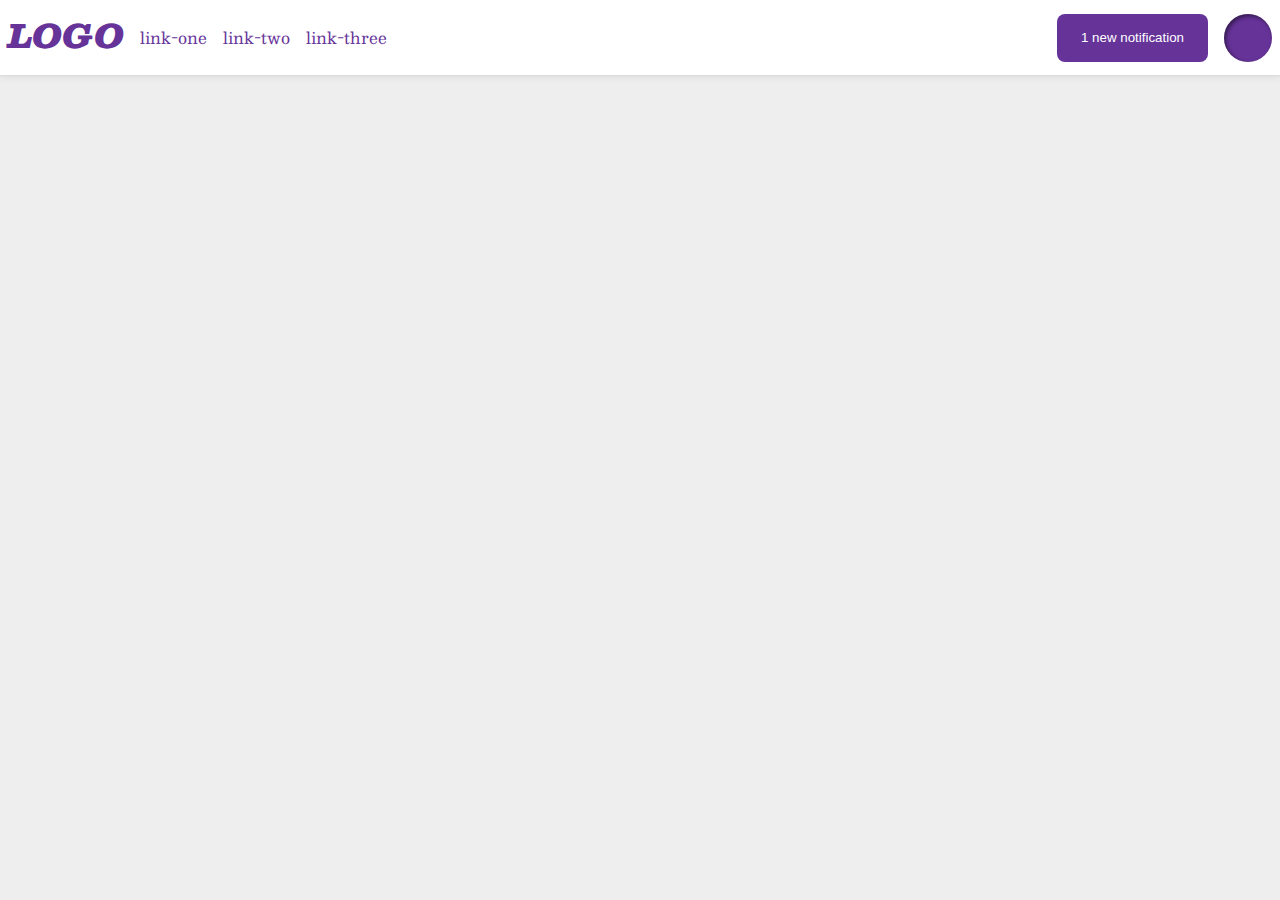
<file: flex/03-flex-header-2/index.html>
<!DOCTYPE html>
<html lang="en">
  <head>
    <meta charset="UTF-8">
    <meta http-equiv="X-UA-Compatible" content="IE=edge">
    <meta name="viewport" content="width=device-width, initial-scale=1.0">
    <title>Flex Header 2</title>
    <link rel="stylesheet" href="style.css">
  </head>
  <body>
    <div class="header">
      <div class= "left">
        <div class="logo">
         LOGO
        </div>
        <ul class="links">
          <li><a href="google.com">link-one</a></li>
          <li><a href="google.com">link-two</a></li>
          <li><a href="google.com">link-three</a></li>
        </ul>
      </div>
      <div class="right">
        <button class="notifications">
          1 new notification
        </button>
        <div class="profile-image"></div>
      </div>
    </div>
  </body>
</html>
</file>
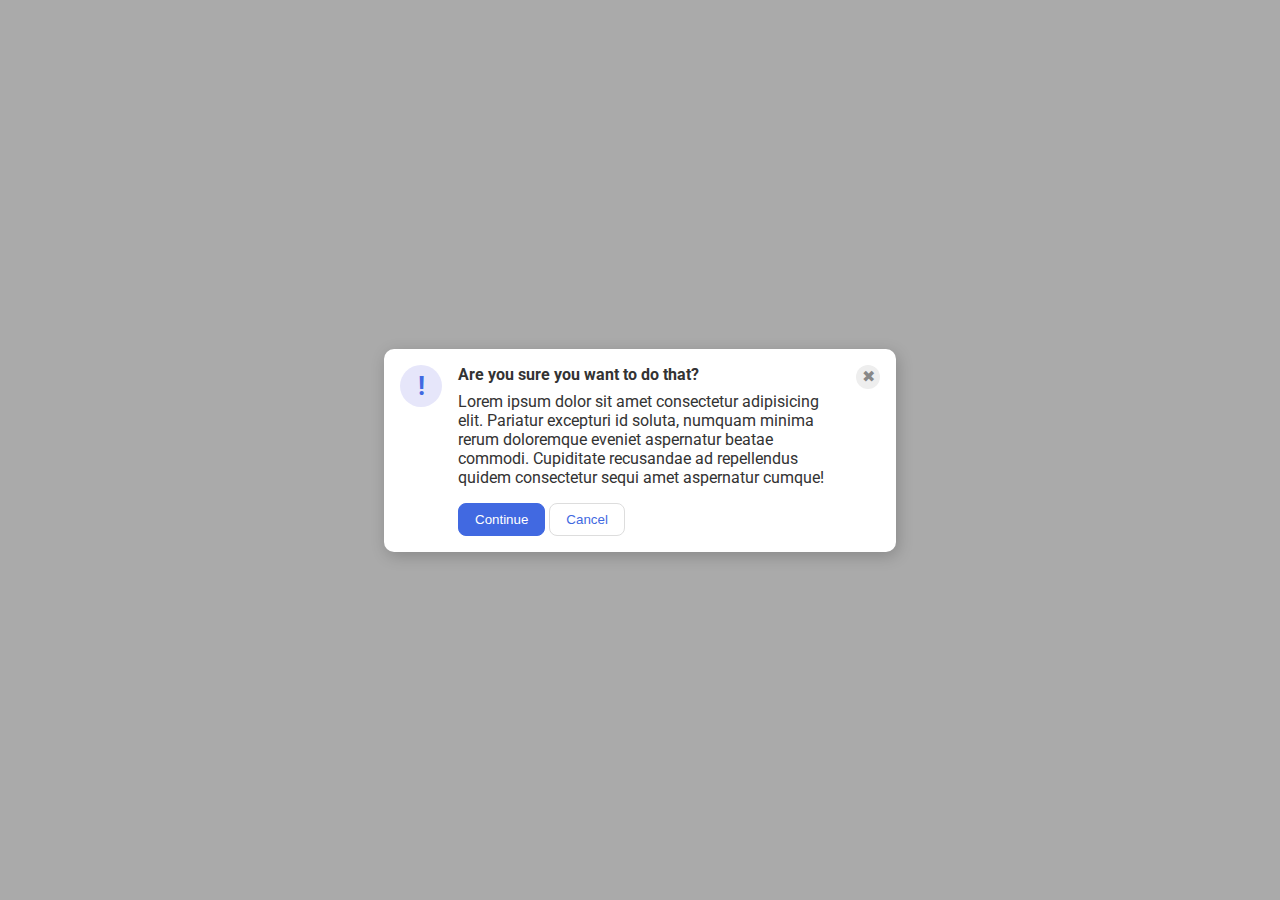
<file: flex/05-flex-modal/index.html>
<!DOCTYPE html>
<html lang="en">
  <head>
    <meta charset="UTF-8">
    <meta http-equiv="X-UA-Compatible" content="IE=edge">
    <meta name="viewport" content="width=device-width, initial-scale=1.0">
    <link rel="stylesheet" href="style.css">
    <title>Modal</title>
  </head>
  <body>
    <div class="modal">
      <div class="icon">!</div>
      <div class="chunk">
        <div class="header">Are you sure you want to do that?</div>
        <div class="text">Lorem ipsum dolor sit amet consectetur adipisicing elit. Pariatur excepturi id soluta, numquam minima rerum doloremque eveniet aspernatur beatae commodi. Cupiditate recusandae ad repellendus quidem consectetur sequi amet aspernatur cumque!</div>
        <div class="buttons">
        <button class="continue">Continue</button>
        <button class="cancel">Cancel</button></div>
      </div>
      <div class="close-button">✖</div>
    </div>
  </body>
</html>
</file>
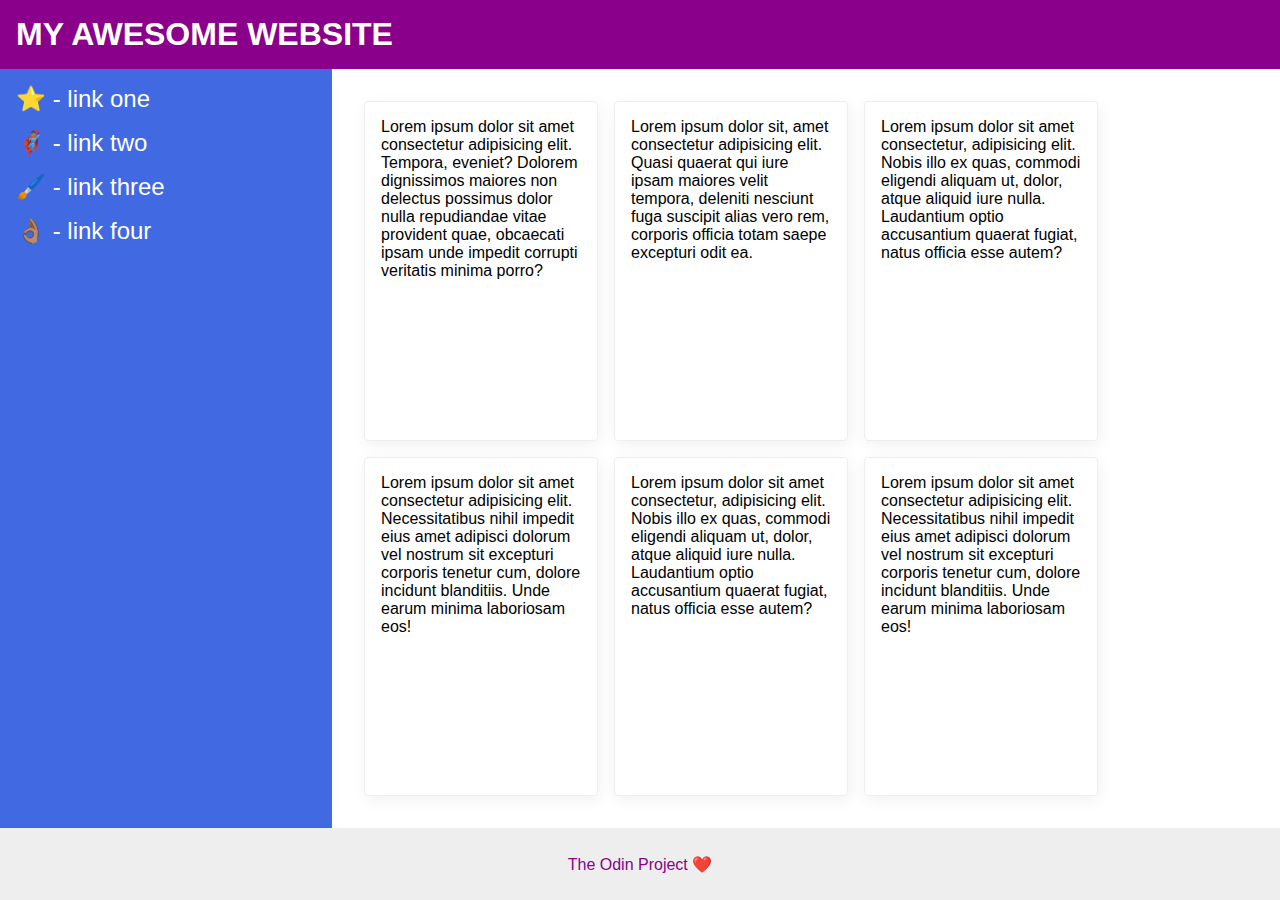
<file: flex/07-flex-layout-2/index.html>
<!DOCTYPE html>
<html lang="en">
  <head>
    <meta charset="UTF-8">
    <meta http-equiv="X-UA-Compatible" content="IE=edge">
    <meta name="viewport" content="width=device-width, initial-scale=1.0">
    <title>The Holy Grail</title>
    <link rel="stylesheet" href="style.css">
  </head>
  <body>
    <div class="header">
      MY AWESOME WEBSITE
    </div>
    <div class="middle">
    <div class="sidebar">
      <ul>
        <li><a href="#">⭐ - link one</a></li>
        <li><a href="#">🦸🏽‍♂️ - link two</a></li>
        <li><a href="#">🖌️ - link three</a></li>
        <li><a href="#">👌🏽 - link four</a></li>
      </ul>
    </div>
    <div class="content">
    <div class="card">Lorem ipsum dolor sit amet consectetur adipisicing elit. Tempora, eveniet? Dolorem dignissimos maiores non delectus possimus dolor nulla repudiandae vitae provident quae, obcaecati ipsam unde impedit corrupti veritatis minima porro?</div>
    <div class="card">Lorem ipsum dolor sit, amet consectetur adipisicing elit. Quasi quaerat qui iure ipsam maiores velit tempora, deleniti nesciunt fuga suscipit alias vero rem, corporis officia totam saepe excepturi odit ea.</div>
    <div class="card">Lorem ipsum dolor sit amet consectetur, adipisicing elit. Nobis illo ex quas, commodi eligendi aliquam ut, dolor, atque aliquid iure nulla. Laudantium optio accusantium quaerat fugiat, natus officia esse autem?</div>
    <div class="card">Lorem ipsum dolor sit amet consectetur adipisicing elit. Necessitatibus nihil impedit eius amet adipisci dolorum vel nostrum sit excepturi corporis tenetur cum, dolore incidunt blanditiis. Unde earum minima laboriosam eos!</div>
    <div class="card">Lorem ipsum dolor sit amet consectetur, adipisicing elit. Nobis illo ex quas, commodi eligendi aliquam ut, dolor, atque aliquid iure nulla. Laudantium optio accusantium quaerat fugiat, natus officia esse autem?</div>
    <div class="card">Lorem ipsum dolor sit amet consectetur adipisicing elit. Necessitatibus nihil impedit eius amet adipisci dolorum vel nostrum sit excepturi corporis tenetur cum, dolore incidunt blanditiis. Unde earum minima laboriosam eos!</div>
    </div>
  </div>
    <div class="footer">
      The Odin Project ❤️
    </div>
  </body>
</html>
</file>
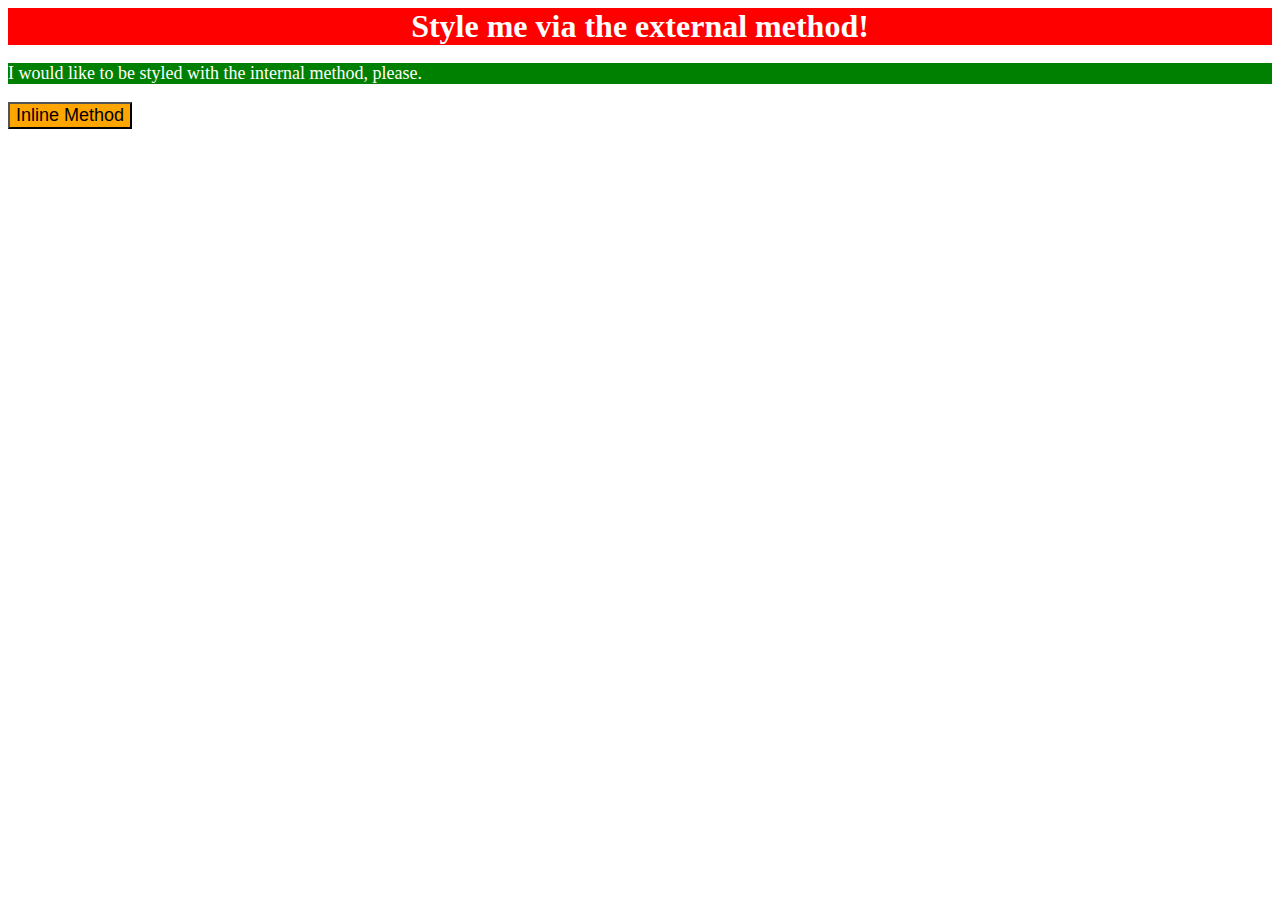
<file: foundations/01-css-methods/index.html>
<!DOCTYPE html>
<html lang="en">
  <head>
    <meta charset="UTF-8">
    <meta http-equiv="X-UA-Compatible" content="IE=edge">
    <meta name="viewport" content="width=device-width, initial-scale=1.0">
    <title>Methods for Adding CSS</title>
    <link rel="stylesheet" href="styles.css">
    <style>
      p {
        background-color: green;
        color: white;
        font-size: 18px;
      }
    </style>
  </head>
  <body>
    <div>Style me via the external method!</div>
    <p>I would like to be styled with the internal method, please.</p>
    <button style="background-color: orange; font-size: 18px;">Inline Method</button>
  </body>
</html>
</file>
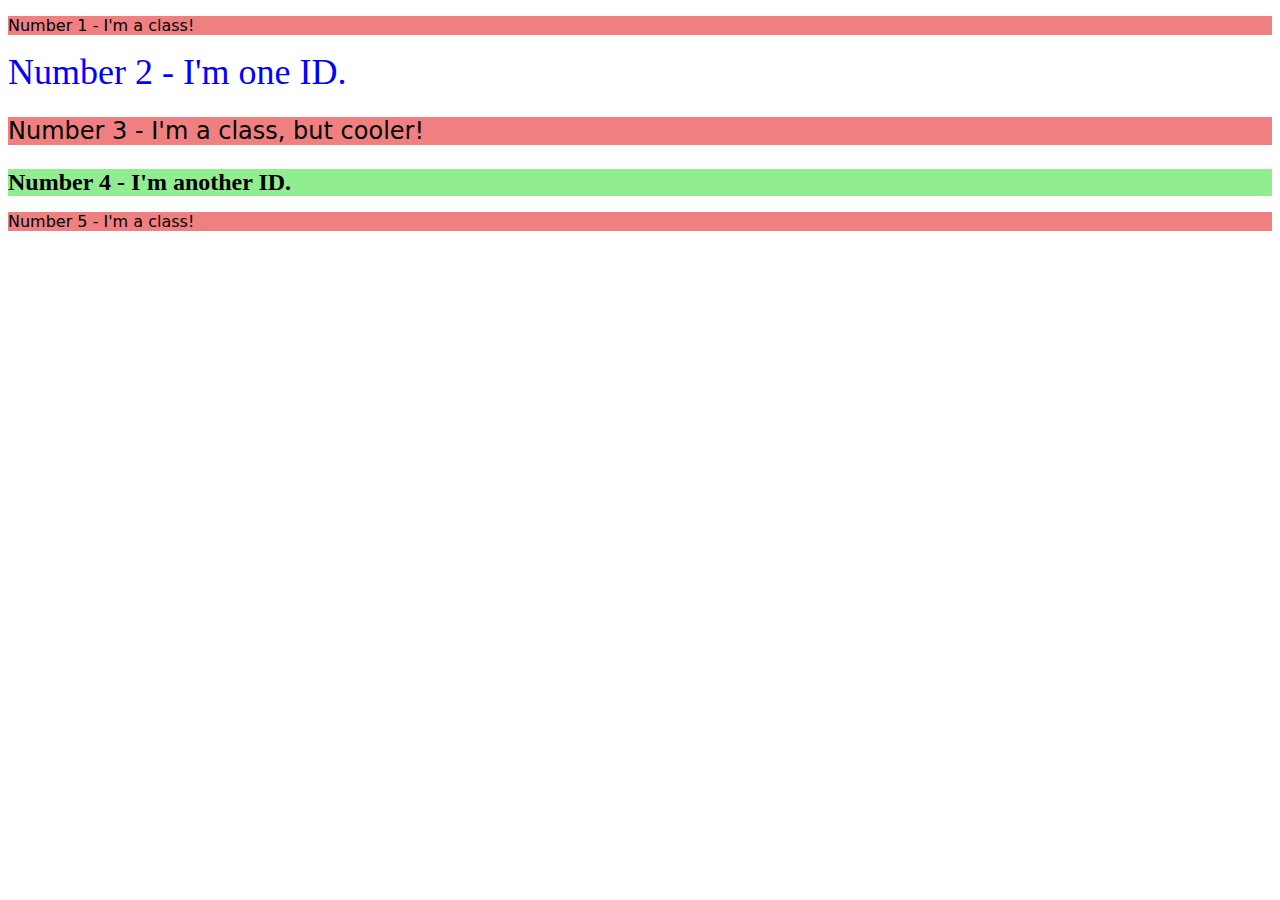
<file: foundations/02-class-id-selectors/index.html>
<!DOCTYPE html>
<html lang="en">
  <head>
    <meta charset="UTF-8">
    <meta http-equiv="X-UA-Compatible" content="IE=edge">
    <meta name="viewport" content="width=device-width, initial-scale=1.0">
    <title>Class and ID Selectors</title>
    <link rel="stylesheet" href="style.css">
  </head>
  <body>
    <p>Number 1 - I'm a class!</p>
    <div  class="two">Number 2 - I'm one ID.</div>
    <p class="resize">Number 3 - I'm a class, but cooler!</p>
    <div class="resize four">Number 4 - I'm another ID.</div>
    <p>Number 5 - I'm a class!</p>
  </body>
</html>
</file>
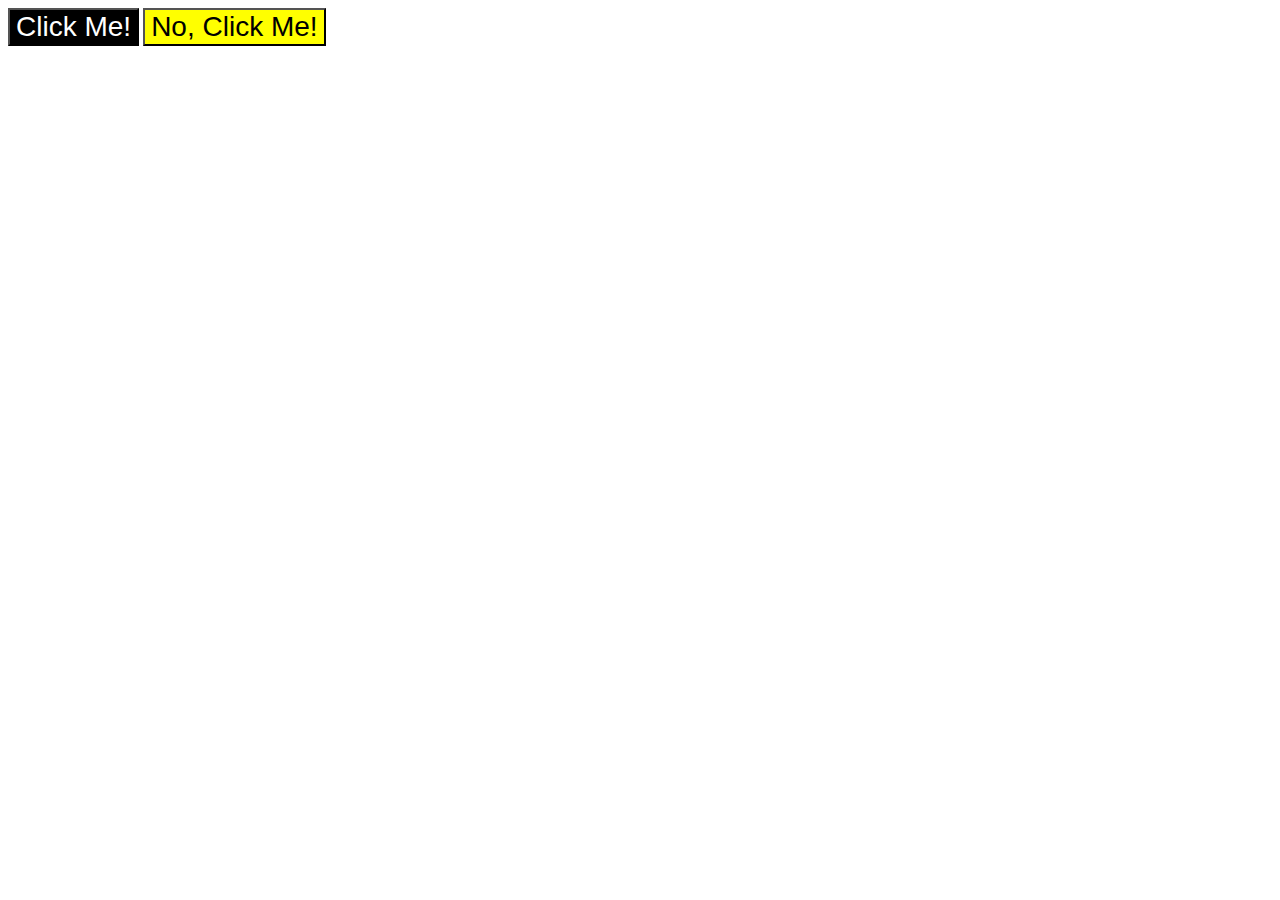
<file: foundations/03-grouping-selectors/index.html>
<!DOCTYPE html>
<html lang="en">
  <head>
    <meta charset="UTF-8">
    <meta http-equiv="X-UA-Compatible" content="IE=edge">
    <meta name="viewport" content="width=device-width, initial-scale=1.0">
    <title>Grouping Selectors</title>
    <link rel="stylesheet" href="style.css">
  </head>
  <body>
    <button class="one">Click Me!</button>
    <button class="two">No, Click Me!</button>
  </body>
</html>
</file>
<file: flex/03-flex-header-2/style.css>
/* this is some magical font-importing.  
you'll learn about it later. */
@import url('https://fonts.googleapis.com/css2?family=Besley:ital,wght@0,400;1,900&display=swap');

body {
  margin: 0;
  background: #eee;
  font-family: Besley, serif;
}

.header {
  background: white;
  border-bottom: 1px solid #ddd;
  box-shadow: 0 0 8px rgba(0,0,0,.1);
  display: flex;
  justify-content: space-between;
  align-items: center;
  padding: 8px;
}

.profile-image {
  background: rebeccapurple;
  box-shadow: inset 2px 2px 4px rgba(0,0,0,.5);
  border-radius: 50%;
  width: 48px;
  height:  48px;
}

.logo {
  color: rebeccapurple;
  font-size: 32px;
  font-weight: 900;
  font-style: italic;
}

button {
  border: none;
  border-radius: 8px;
  background: rebeccapurple;
  color: white;
  padding: 8px 24px;
}

a {
  /* this removes the line under our links */
  text-decoration: none;
  color: rebeccapurple;
}

ul {
  list-style-type: none;
  display: flex;
  gap: 16px; 
  padding: 0px;
}

.left {
  display: flex;
  gap: 16px;
  }

.right {
  display: flex; 
  gap: 16px;
}
</file>
<file: flex/05-flex-modal/style.css>
@import url('https://fonts.googleapis.com/css2?family=Roboto:wght@400;700&display=swap');

html, body {
  height: 100%;
}

body {
  font-family: Roboto, sans-serif;
  margin: 0;
  background: #aaa;
  color: #333;
  /* I'll give you this one for free lol */
  display: flex;
  align-items: center;
  justify-content: center;
}

.modal {
  background: white;
  width: 480px;
  border-radius: 10px;
  box-shadow: 2px 4px 16px rgba(0,0,0,.2);
  padding: 16px;
  display: flex;
  gap: 16px;
}

.icon {
  color: royalblue;
  font-size: 26px;
  font-weight: 700;
  background: lavender;
  width: 42px;
  height: 42px;
  border-radius: 50%;
  display: flex;
  align-items: center;
  justify-content: center;
  flex-shrink: 0;
}

.close-button {
  background: #eee;
  border-radius: 50%;
  color: #888;
  font-weight: 400;
  font-size: 16px;
  height: 24px;
  width: 24px;
  display: flex;
  align-items: center;
  justify-content: center;
  flex-shrink: 0;
}

button {
  padding: 8px 16px;
  border-radius: 8px;
}

button.continue {
  background: royalblue;
  border: 1px solid royalblue;
  color: white;
}

button.cancel {
  background: white;
  border: 1px solid #ddd;
  color: royalblue;
}

.header {
  font-weight: bold;
}

.chunk {
  display: flex;
  flex-direction: column;
  gap: 8px;
}

.text {
  margin-bottom: 8px;
}
</file>
<file: flex/07-flex-layout-2/style.css>
body {
  font-family: -apple-system, BlinkMacSystemFont, 'Segoe UI', Roboto, Oxygen, Ubuntu, Cantarell, 'Open Sans', 'Helvetica Neue', sans-serif;
  margin: 0;
  min-height: 100vh;
  display: flex;
  flex-direction: column;
  justify-content: space-between;
}

.header {
  background: darkmagenta;
  color: white;
  font-size: 32px;
  font-weight: 900;
  display: flex;
  align-items: center;
  padding: 16px;
}

.footer {
  height: 72px;
  background: #eee;
  color: darkmagenta;
  display: flex;
  justify-content: center;
  align-items: center;
}

.sidebar {
  width: 300px;
  background: royalblue;
  padding: 16px;
  flex-shrink: 0;
}

.card {
  border: 1px solid #eee;
  box-shadow: 2px 4px 16px rgba(0,0,0,.06);
  border-radius: 4px;
  max-width: 200px;
  padding: 16px;
}

.middle {
  display: flex;
  flex-direction: row;
  flex: 1;
}

.content {
  display: flex;
  flex-wrap: wrap;
  padding: 32px;
  gap: 16px;
}

ul {
  list-style: none;
  margin: 0px;
  padding: 0px;
}

a {
  text-decoration: none;
  color: white;
  font-size: 24px;
}

li {
  margin-bottom: 16px;
}
</file>
<file: foundations/01-css-methods/styles.css>
div {
    color: white;
    background-color: red;
    font-size: 32px;
    text-align: center;
    font-weight: bold;
}
</file>
<file: foundations/02-class-id-selectors/style.css>
p {
    background-color: lightcoral;
    font-family: Verdana, "DejaVu Sans", sans-serif;
}
.two {
    color: blue;
    font-size: 36px;
}
.resize {
    font-size: 24px;
}
.four {
    background-color: lightgreen;
    font-weight: bold;
}
</file>
<file: foundations/03-grouping-selectors/style.css>
.one {
    background-color: black;
    color: white;
}
.two {
    background-color: yellow;
}
.one, 
.two {
    font-size: 28px;
    font-family: Helvetica, "Times New Roman",sans-serif;
}
</file>
